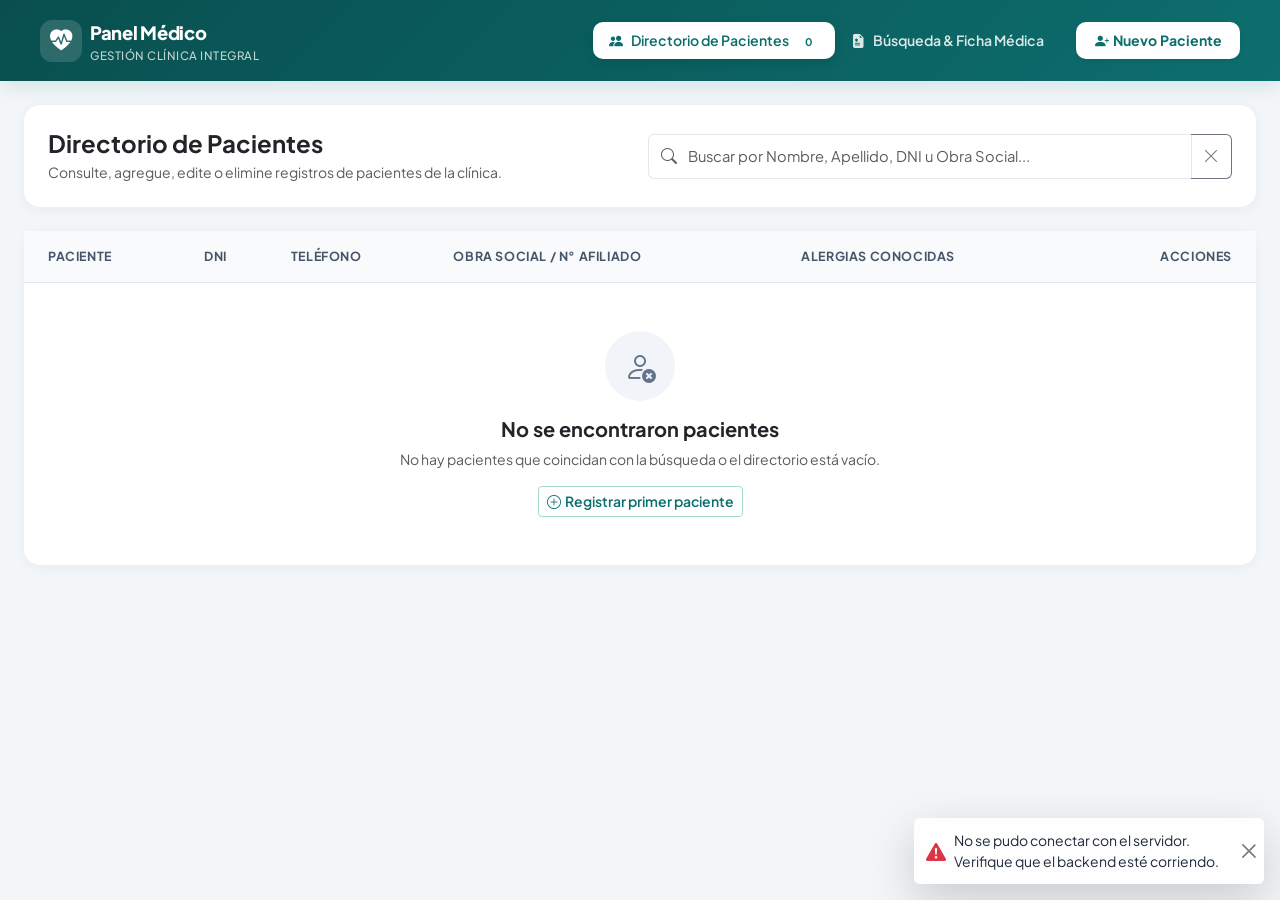
<file: frontend/index.html>
<!DOCTYPE html>
<html lang="es">
<head>
    <meta charset="UTF-8">
    <meta name="viewport" content="width=device-width, initial-scale=1.0">
    <title>Panel Médico | Gestión de Pacientes</title>

    <link rel="preconnect" href="https://fonts.googleapis.com">
    <link rel="preconnect" href="https://fonts.gstatic.com" crossorigin>
    <link href="https://fonts.googleapis.com/css2?family=Plus+Jakarta+Sans:wght@300;400;500;600;700;800&display=swap" rel="stylesheet">

    <link href="https://cdn.jsdelivr.net/npm/bootstrap@5.3.3/dist/css/bootstrap.min.css" rel="stylesheet">
    <link href="https://cdn.jsdelivr.net/npm/bootstrap-icons@1.11.3/font/bootstrap-icons.css" rel="stylesheet">
    
    <link rel="stylesheet" href="css/style.css">
</head>
<body>

    <header class="navbar navbar-expand-lg navbar-clinica sticky-top">
        <div class="container-fluid px-lg-4">
            <a class="navbar-brand d-flex align-items-center gap-2" href="#" onclick="cambiarPestana('directorio'); return false;">
                <div class="brand-icon-wrapper">
                    <i class="bi bi-heart-pulse-fill"></i>
                </div>
                <div>
                    <span class="brand-title">Panel Médico</span>
                    <span class="brand-subtitle d-block">Gestión Clínica Integral</span>
                </div>
            </a>

            <nav class="nav nav-pills custom-pills ms-auto me-3" id="mainNavTabs" role="tablist">
                <button class="nav-link active" id="tab-directorio" onclick="cambiarPestana('directorio')" type="button">
                    <i class="bi bi-people-fill me-2"></i>Directorio de Pacientes
                    <span class="badge bg-white text-teal ms-2" id="badgeTotalPacientes">0</span>
                </button>
                <button class="nav-link" id="tab-ficha" onclick="cambiarPestana('ficha')" type="button">
                    <i class="bi bi-file-earmark-medical-fill me-2"></i>Búsqueda & Ficha Médica
                </button>
            </nav>

            <button class="btn btn-action-primary shadow-sm" onclick="abrirModalNuevo()">
                <i class="bi bi-person-plus-fill me-1"></i>Nuevo Paciente
            </button>
        </div>
    </header>

    <main class="container-fluid px-lg-4 py-4 main-content">

        <section id="vistaDirectorio" class="vista-seccion">
            <div class="card card-custom shadow-sm mb-4 border-0">
                <div class="card-body p-4">
                    <div class="row g-3 align-items-center justify-content-between">
                        <div class="col-md-6 col-lg-5">
                            <h4 class="fw-bold mb-1 text-slate-800">Directorio de Pacientes</h4>
                            <p class="text-muted small mb-0">Consulte, agregue, edite o elimine registros de pacientes de la clínica.</p>
                        </div>
                        <div class="col-md-6 col-lg-6">
                            <div class="input-group search-input-group">
                                <span class="input-group-text bg-transparent border-end-0 text-muted">
                                    <i class="bi bi-search"></i>
                                </span>
                                <input type="text" id="filtroTabla" class="form-control border-start-0 ps-0" placeholder="Buscar por Nombre, Apellido, DNI u Obra Social...">
                                <button class="btn btn-outline-secondary border-start-0" type="button" id="btnLimpiarFiltro" title="Limpiar filtro">
                                    <i class="bi bi-x-lg"></i>
                                </button>
                            </div>
                        </div>
                    </div>
                </div>
            </div>

            <div class="card card-custom shadow-sm border-0">
                <div class="card-body p-0">
                    <div class="table-responsive">
                        <table class="table table-hover align-middle mb-0 custom-table">
                            <thead>
                                <tr>
                                    <th scope="col" class="ps-4">Paciente</th>
                                    <th scope="col">DNI</th>
                                    <th scope="col">Teléfono</th>
                                    <th scope="col">Obra Social / N° Afiliado</th>
                                    <th scope="col">Alergias Conocidas</th>
                                    <th scope="col" class="text-end pe-4">Acciones</th>
                                </tr>
                            </thead>
                            <tbody id="tablaPacientesBody">
                            </tbody>
                        </table>
                    </div>

                    <div id="cargandoTabla" class="text-center py-5">
                        <div class="spinner-border text-teal" role="status"></div>
                        <p class="mt-2 text-muted small">Cargando pacientes...</p>
                    </div>

                    <div id="sinPacientes" class="text-center py-5 d-none">
                        <div class="empty-icon-wrapper mb-3">
                            <i class="bi bi-person-x"></i>
                        </div>
                        <h5 class="fw-bold text-slate-700">No se encontraron pacientes</h5>
                        <p class="text-muted small mb-3">No hay pacientes que coincidan con la búsqueda o el directorio está vacío.</p>
                        <button class="btn btn-sm btn-outline-teal" onclick="abrirModalNuevo()">
                            <i class="bi bi-plus-circle me-1"></i>Registrar primer paciente
                        </button>
                    </div>
                </div>
            </div>
        </section>

        <section id="vistaFicha" class="vista-seccion d-none">
            <div class="card card-custom shadow-sm mb-4 border-0">
                <div class="card-body p-4">
                    <div class="row justify-content-center">
                        <div class="col-lg-8 text-center">
                            <h4 class="fw-bold text-slate-800 mb-2">Consulta de Historia Clínica</h4>
                            <p class="text-muted small mb-4">Ingrese el número de DNI del paciente para consultar su reporte médico detallado.</p>

                            <form id="formBusquedaDni" class="row g-2 justify-content-center align-items-center">
                                <div class="col-sm-7 col-md-6">
                                    <div class="input-group">
                                        <span class="input-group-text bg-light text-muted"><i class="bi bi-card-heading"></i></span>
                                        <input type="text" inputmode="numeric" class="form-control form-control-lg fs-6" id="txtDni" placeholder="Ej: 40123456" maxlength="8" pattern="\d{7,8}" required>
                                    </div>
                                </div>
                                <div class="col-sm-auto">
                                    <button type="submit" class="btn btn-action-primary btn-lg fs-6 px-4">
                                        <i class="bi bi-search me-1"></i>Consultar Ficha
                                    </button>
                                </div>
                            </form>

                            <div class="mt-3 d-flex flex-wrap align-items-center justify-content-center gap-2" id="quickDniPills">
                                <span class="text-muted small">Sugerencias rápidas:</span>
                            </div>
                        </div>
                    </div>
                </div>
            </div>

            <div id="cargandoFicha" class="text-center my-5 d-none">
                <div class="spinner-border text-teal" role="status"></div>
                <p class="mt-2 text-muted">Consultando historia clínica del paciente...</p>
            </div>

            <div id="alertaErrorFicha" class="alert alert-danger custom-alert d-none mx-auto max-w-700" role="alert">
                <div class="d-flex align-items-center">
                    <i class="bi bi-exclamation-triangle-fill fs-4 me-3 text-danger"></i>
                    <div>
                        <strong class="d-block">Aviso de consulta</strong>
                        <span id="mensajeErrorFicha">No se encontró ningún paciente con el DNI ingresado.</span>
                    </div>
                </div>
            </div>

            <div id="resultadoFicha" class="card card-custom shadow-sm border-0 d-none">
                <div class="card-header bg-white p-4 border-bottom d-flex flex-wrap align-items-center justify-content-between gap-3">
                    <div class="d-flex align-items-center gap-3">
                        <div class="avatar-circle-lg" id="avatarFicha">JS</div>
                        <div>
                            <div class="d-flex align-items-center gap-2">
                                <h3 class="fw-bold mb-0 text-slate-800" id="valNombreCompleto">Joaquin Saharrea</h3>
                                <span class="badge badge-reporte" id="badgeIdReporte">REP-00001</span>
                            </div>
                            <span class="text-muted small"><i class="bi bi-person-vcard me-1"></i>DNI: <strong id="valDniFicha">-</strong></span>
                        </div>
                    </div>

                    <div class="d-flex gap-2">
                        <button class="btn btn-outline-secondary btn-sm" onclick="window.print()" title="Imprimir o exportar ficha">
                            <i class="bi bi-printer me-1"></i>Imprimir
                        </button>
                        <button class="btn btn-outline-teal btn-sm" id="btnEditarDesdeFicha" title="Editar este paciente">
                            <i class="bi bi-pencil me-1"></i>Editar Datos
                        </button>
                        <button class="btn btn-outline-danger btn-sm" id="btnEliminarDesdeFicha" title="Eliminar este paciente">
                            <i class="bi bi-trash3 me-1"></i>Eliminar
                        </button>
                    </div>
                </div>

                <div class="card-body p-4">
                    <div class="row g-3 mb-4">
                        <div class="col-sm-6 col-md-3">
                            <div class="info-box p-3 rounded-3 bg-light">
                                <span class="text-muted small d-block">Nombre</span>
                                <span class="fw-bold text-slate-800" id="valNombre">-</span>
                            </div>
                        </div>
                        <div class="col-sm-6 col-md-3">
                            <div class="info-box p-3 rounded-3 bg-light">
                                <span class="text-muted small d-block">Apellido</span>
                                <span class="fw-bold text-slate-800" id="valApellido">-</span>
                            </div>
                        </div>
                        <div class="col-sm-6 col-md-3">
                            <div class="info-box p-3 rounded-3 bg-light">
                                <span class="text-muted small d-block">Obra Social</span>
                                <span class="fw-bold text-teal" id="valObraSocial">-</span>
                            </div>
                        </div>
                        <div class="col-sm-6 col-md-3">
                            <div class="info-box p-3 rounded-3 bg-light">
                                <span class="text-muted small d-block">N° de Afiliado</span>
                                <span class="fw-bold text-slate-800" id="valNumeroAfiliado">-</span>
                            </div>
                        </div>
                    </div>

                    <div class="alergias-banner p-3 rounded-3 mb-4 d-flex align-items-center gap-3">
                        <div class="alergias-icon">
                            <i class="bi bi-shield-exclamation fs-3"></i>
                        </div>
                        <div>
                            <span class="d-block fw-bold text-uppercase small letter-spacing-1">Alergias Conocidas / Factores de Riesgo</span>
                            <span class="fw-semibold" id="valAlergias">Sin alergias registradas</span>
                        </div>
                    </div>

                    <div class="row g-4">
                        <div class="col-lg-4">
                            <div class="card h-100 border medical-subcard">
                                <div class="card-header bg-white py-3 border-bottom d-flex align-items-center gap-2">
                                    <i class="bi bi-capsule text-primary fs-5"></i>
                                    <span class="fw-bold text-slate-800">Medicamentos Recetados</span>
                                </div>
                                <div class="card-body p-3">
                                    <ul id="listaMedicamentos" class="list-group list-group-flush custom-list"></ul>
                                </div>
                            </div>
                        </div>

                        <div class="col-lg-4">
                            <div class="card h-100 border medical-subcard">
                                <div class="card-header bg-white py-3 border-bottom d-flex align-items-center gap-2">
                                    <i class="bi bi-clipboard2-pulse text-teal fs-5"></i>
                                    <span class="fw-bold text-slate-800">Estudios / Tratamientos</span>
                                </div>
                                <div class="card-body p-3">
                                    <ul id="listaEstudios" class="list-group list-group-flush custom-list"></ul>
                                </div>
                            </div>
                        </div>

                        <div class="col-lg-4">
                            <div class="card h-100 border medical-subcard">
                                <div class="card-header bg-white py-3 border-bottom d-flex align-items-center gap-2">
                                    <i class="bi bi-person-lines-fill text-indigo fs-5"></i>
                                    <span class="fw-bold text-slate-800">Médicos Visitados</span>
                                </div>
                                <div class="card-body p-3">
                                    <ul id="listaMedicos" class="list-group list-group-flush custom-list"></ul>
                                </div>
                            </div>
                        </div>
                    </div>
                </div>
            </div>
        </section>

    </main>

    <div class="modal fade" id="modalPaciente" tabindex="-1" aria-labelledby="modalPacienteLabel" aria-hidden="true">
        <div class="modal-dialog modal-dialog-centered modal-lg">
            <div class="modal-content border-0 shadow-lg modal-custom">
                <div class="modal-header border-bottom-0 pb-0">
                    <div>
                        <h5 class="modal-title fw-bold text-slate-800" id="modalPacienteLabel">Nuevo Paciente</h5>
                        <p class="text-muted small mb-0" id="modalPacienteSubtitulo">Complete los datos personales y de cobertura médica.</p>
                    </div>
                    <button type="button" class="btn-close" data-bs-dismiss="modal" aria-label="Cerrar"></button>
                </div>
                <div class="modal-body pt-3 pb-4 px-4">
                    <div id="modalErrorBanner" class="alert alert-danger custom-alert d-none mb-3 py-2 px-3 small" role="alert">
                        <i class="bi bi-exclamation-circle-fill me-2"></i><span id="modalErrorTexto"></span>
                    </div>

                    <form id="formPaciente" novalidate>
                        <input type="hidden" id="pacienteId">

                        <div class="row g-3">
                            <div class="col-md-6">
                                <label for="inputNombre" class="form-label fw-semibold text-slate-700">Nombre <span class="text-danger">*</span></label>
                                <input type="text" class="form-control" id="inputNombre" placeholder="Ej: Joaquin" required maxlength="100">
                                <div class="invalid-feedback">Ingrese el nombre del paciente.</div>
                            </div>

                            <div class="col-md-6">
                                <label for="inputApellido" class="form-label fw-semibold text-slate-700">Apellido <span class="text-danger">*</span></label>
                                <input type="text" class="form-control" id="inputApellido" placeholder="Ej: Saharrea" required maxlength="100">
                                <div class="invalid-feedback">Ingrese el apellido del paciente.</div>
                            </div>

                            <div class="col-md-6">
                                <label for="inputDni" class="form-label fw-semibold text-slate-700">DNI (7 u 8 dígitos) <span class="text-danger">*</span></label>
                                <input type="text" inputmode="numeric" class="form-control" id="inputDni" placeholder="Ej: 40123456" maxlength="8" required>
                                <div class="invalid-feedback">El DNI debe tener entre 7 y 8 números.</div>
                            </div>

                            <div class="col-md-6">
                                <label for="inputTelefono" class="form-label fw-semibold text-slate-700">Teléfono de contacto</label>
                                <input type="text" inputmode="numeric" class="form-control" id="inputTelefono" placeholder="Ej: 2610000002" maxlength="15">
                            </div>

                            <div class="col-md-6">
                                <label for="inputObraSocial" class="form-label fw-semibold text-slate-700">Obra Social / Prepaga</label>
                                <input type="text" class="form-control" id="inputObraSocial" placeholder="Ej: OSEP, OSDE, Swiss Medical" maxlength="100">
                            </div>

                            <div class="col-md-6">
                                <label for="inputNumeroAfiliado" class="form-label fw-semibold text-slate-700">N° de Afiliado</label>
                                <input type="text" inputmode="numeric" class="form-control" id="inputNumeroAfiliado" placeholder="Ej: 987654" maxlength="15">
                            </div>

                            <div class="col-12">
                                <label for="inputAlergias" class="form-label fw-semibold text-slate-700">Alergias Conocidas / Advertencias Clínicas</label>
                                <textarea class="form-control" id="inputAlergias" rows="2" placeholder="Ej: Penicilina, polen, rinitis alérgica... (dejar vacío si no tiene)" maxlength="255"></textarea>
                            </div>
                        </div>

                        <div class="mt-4 pt-3 border-top d-flex justify-content-end gap-2">
                            <button type="button" class="btn btn-light px-4" data-bs-dismiss="modal">Cancelar</button>
                            <button type="submit" class="btn btn-action-primary px-4" id="btnGuardarPaciente">
                                <span class="spinner-border spinner-border-sm d-none me-2" id="spinnerGuardar" role="status"></span>
                                <span id="btnGuardarTexto">Guardar Paciente</span>
                            </button>
                        </div>
                    </form>
                </div>
            </div>
        </div>
    </div>

    <div class="modal fade" id="modalEliminar" tabindex="-1" aria-labelledby="modalEliminarLabel" aria-hidden="true">
        <div class="modal-dialog modal-dialog-centered">
            <div class="modal-content border-0 shadow-lg modal-custom">
                <div class="modal-body text-center p-4">
                    <div class="delete-icon-wrapper mx-auto mb-3">
                        <i class="bi bi-trash3-fill"></i>
                    </div>
                    <h5 class="fw-bold text-slate-800 mb-2">¿Eliminar Paciente?</h5>
                    <p class="text-muted small mb-3">
                        Está a punto de eliminar a <strong id="deleteNombrePaciente">este paciente</strong> (DNI: <strong id="deleteDniPaciente">-</strong>).
                    </p>
                    <div class="alert alert-warning py-2 px-3 small mb-4 text-start">
                        <i class="bi bi-exclamation-triangle-fill me-1"></i>
                        Esta acción eliminará de forma permanente al paciente y su <strong>historia clínica asociada</strong>.
                    </div>
                    <div class="d-flex justify-content-center gap-2">
                        <button type="button" class="btn btn-light px-4" data-bs-dismiss="modal">Cancelar</button>
                        <button type="button" class="btn btn-danger px-4" id="btnConfirmarEliminar">
                            <span class="spinner-border spinner-border-sm d-none me-2" id="spinnerEliminar" role="status"></span>
                            Eliminar
                        </button>
                    </div>
                </div>
            </div>
        </div>
    </div>

    <div class="toast-container position-fixed bottom-0 end-0 p-3" style="z-index: 1100;">
        <div id="toastFeedback" class="toast align-items-center border-0 shadow-lg" role="alert" aria-live="assertive" aria-atomic="true">
            <div class="d-flex">
                <div class="toast-body d-flex align-items-center gap-2" id="toastMensaje">
                    <i class="bi bi-check-circle-fill text-success fs-5"></i>
                    <span>Operación realizada con éxito.</span>
                </div>
                <button type="button" class="btn-close me-2 m-auto" data-bs-dismiss="toast" aria-label="Cerrar"></button>
            </div>
        </div>
    </div>

    <script src="https://cdn.jsdelivr.net/npm/bootstrap@5.3.3/dist/js/bootstrap.bundle.min.js"></script>
    <script src="js/app.js"></script>
</body>
</html>
</file>
<file: frontend/css/style.css>
:root {
    --teal-primary: #0d6e6e;
    --teal-hover: #085353;
    --teal-light: #eef8f6;
    --teal-border: #a4dbcf;
    --slate-900: #0f172a;
    --slate-800: #1e293b;
    --slate-700: #334155;
    --slate-600: #475569;
    --slate-500: #64748b;
    --slate-100: #f1f5f9;
    --slate-50: #f8fafc;
    --font-main: 'Plus Jakarta Sans', -apple-system, BlinkMacSystemFont, "Segoe UI", Roboto, sans-serif;
}

body {
    font-family: var(--font-main);
    background-color: #f3f6f8;
    color: var(--slate-800);
    min-height: 100vh;
}

.navbar-clinica {
    background: linear-gradient(135deg, #094f4f 0%, #0d6e6e 100%);
    box-shadow: 0 4px 20px rgba(13, 110, 110, 0.15);
    padding: 0.75rem 1rem;
}

.brand-icon-wrapper {
    width: 42px;
    height: 42px;
    background: rgba(255, 255, 255, 0.15);
    border-radius: 12px;
    display: flex;
    align-items: center;
    justify-content: center;
    color: #ffffff;
    font-size: 1.4rem;
    backdrop-filter: blur(4px);
    transition: transform 0.25s ease;
}

.navbar-brand:hover .brand-icon-wrapper {
    transform: scale(1.06);
}

.brand-title {
    font-weight: 800;
    font-size: 1.15rem;
    color: #ffffff;
    letter-spacing: -0.3px;
}

.brand-subtitle {
    font-size: 0.72rem;
    color: rgba(255, 255, 255, 0.75);
    font-weight: 500;
    text-transform: uppercase;
    letter-spacing: 0.5px;
}

.custom-pills .nav-link {
    color: rgba(255, 255, 255, 0.85);
    font-weight: 600;
    font-size: 0.88rem;
    padding: 0.5rem 1rem;
    border-radius: 10px;
    transition: all 0.2s ease;
}

.custom-pills .nav-link:hover {
    color: #ffffff;
    background: rgba(255, 255, 255, 0.12);
}

.custom-pills .nav-link.active {
    background: #ffffff;
    color: var(--teal-primary);
    box-shadow: 0 4px 12px rgba(0, 0, 0, 0.1);
}

.text-teal {
    color: var(--teal-primary) !important;
}

.btn-action-primary {
    background-color: #ffffff;
    color: var(--teal-primary);
    font-weight: 700;
    font-size: 0.88rem;
    border-radius: 10px;
    padding: 0.5rem 1.15rem;
    border: none;
    transition: all 0.25s ease;
}

.btn-action-primary:hover {
    background-color: #f1f8f7;
    color: var(--teal-hover);
    transform: translateY(-1px);
    box-shadow: 0 4px 12px rgba(0, 0, 0, 0.15) !important;
}

.btn-action-primary:active {
    transform: translateY(0);
}

.card-custom {
    border-radius: 16px;
    background-color: #ffffff;
    box-shadow: 0 2px 12px rgba(15, 23, 42, 0.05) !important;
}

.search-input-group .form-control {
    font-size: 0.92rem;
    border-color: #e2e8f0;
    padding: 0.65rem 0.85rem;
}

.search-input-group .form-control:focus {
    border-color: var(--teal-border);
    box-shadow: 0 0 0 3px rgba(13, 110, 110, 0.12);
}

.search-input-group .input-group-text {
    border-color: #e2e8f0;
}

.custom-table {
    border-collapse: separate;
    border-spacing: 0;
}

.custom-table thead th {
    background-color: #f8fafc;
    color: var(--slate-600);
    font-weight: 700;
    font-size: 0.78rem;
    text-transform: uppercase;
    letter-spacing: 0.6px;
    padding: 1rem 1rem;
    border-bottom: 1px solid #e2e8f0;
}

.custom-table tbody tr {
    transition: background-color 0.15s ease;
}

.custom-table tbody tr:hover {
    background-color: #f8fafc;
}

.custom-table tbody td {
    padding: 1rem 1rem;
    border-bottom: 1px solid #edf2f7;
    font-size: 0.9rem;
}

.avatar-circle {
    width: 38px;
    height: 38px;
    border-radius: 12px;
    background: linear-gradient(135deg, #0d6e6e, #14b8a6);
    color: #ffffff;
    font-weight: 700;
    font-size: 0.85rem;
    display: flex;
    align-items: center;
    justify-content: center;
    flex-shrink: 0;
    box-shadow: 0 2px 6px rgba(13, 110, 110, 0.2);
}

.avatar-circle-lg {
    width: 60px;
    height: 60px;
    border-radius: 18px;
    background: linear-gradient(135deg, #0d6e6e, #14b8a6);
    color: #ffffff;
    font-weight: 800;
    font-size: 1.35rem;
    display: flex;
    align-items: center;
    justify-content: center;
    flex-shrink: 0;
    box-shadow: 0 4px 14px rgba(13, 110, 110, 0.25);
}

.badge-os {
    background-color: #e0f2fe;
    color: #0369a1;
    font-weight: 600;
    font-size: 0.78rem;
    padding: 0.35rem 0.65rem;
    border-radius: 8px;
}

.badge-alergia-si {
    background-color: #fee2e2;
    color: #b91c1c;
    font-weight: 600;
    font-size: 0.78rem;
    padding: 0.35rem 0.65rem;
    border-radius: 8px;
}

.badge-alergia-no {
    background-color: #f1f5f9;
    color: var(--slate-600);
    font-weight: 500;
    font-size: 0.78rem;
    padding: 0.35rem 0.65rem;
    border-radius: 8px;
}

.badge-reporte {
    background: linear-gradient(135deg, #334155, #1e293b);
    color: #ffffff;
    font-weight: 700;
    font-size: 0.8rem;
    padding: 0.4rem 0.8rem;
    border-radius: 8px;
    letter-spacing: 0.5px;
}

.btn-action-icon {
    width: 32px;
    height: 32px;
    padding: 0;
    display: inline-flex;
    align-items: center;
    justify-content: center;
    border-radius: 8px;
    font-size: 0.85rem;
    transition: all 0.2s ease;
}

.btn-action-icon:hover {
    transform: scale(1.08);
}

.alergias-banner {
    background: #fef2f2;
    border-left: 5px solid #ef4444;
    color: #991b1b;
}

.alergias-icon {
    color: #ef4444;
}

.letter-spacing-1 {
    letter-spacing: 0.8px;
}

.medical-subcard {
    border-radius: 14px;
    border-color: #e2e8f0 !important;
    box-shadow: 0 1px 4px rgba(0, 0, 0, 0.03);
    overflow: hidden;
}

.custom-list .list-group-item {
    padding: 0.7rem 0.8rem;
    border-color: #f1f5f9;
    font-size: 0.88rem;
    color: var(--slate-700);
}

.btn-outline-teal {
    color: var(--teal-primary);
    border-color: var(--teal-border);
    font-weight: 600;
}

.btn-outline-teal:hover {
    background-color: var(--teal-primary);
    border-color: var(--teal-primary);
    color: #ffffff;
}

.quick-dni-btn {
    background: #ffffff;
    border: 1px solid #e2e8f0;
    color: var(--slate-700);
    font-size: 0.8rem;
    font-weight: 600;
    padding: 0.25rem 0.7rem;
    border-radius: 20px;
    cursor: pointer;
    transition: all 0.2s ease;
}

.quick-dni-btn:hover {
    background: var(--teal-light);
    border-color: var(--teal-border);
    color: var(--teal-primary);
}

.modal-custom {
    border-radius: 20px;
    overflow: hidden;
}

.delete-icon-wrapper {
    width: 64px;
    height: 64px;
    background: #fee2e2;
    color: #dc2626;
    border-radius: 50%;
    display: flex;
    align-items: center;
    justify-content: center;
    font-size: 1.8rem;
}

.empty-icon-wrapper {
    width: 70px;
    height: 70px;
    background: #f1f5f9;
    color: var(--slate-500);
    border-radius: 50%;
    display: inline-flex;
    align-items: center;
    justify-content: center;
    font-size: 2rem;
}

.max-w-700 {
    max-width: 700px;
}
</file>
